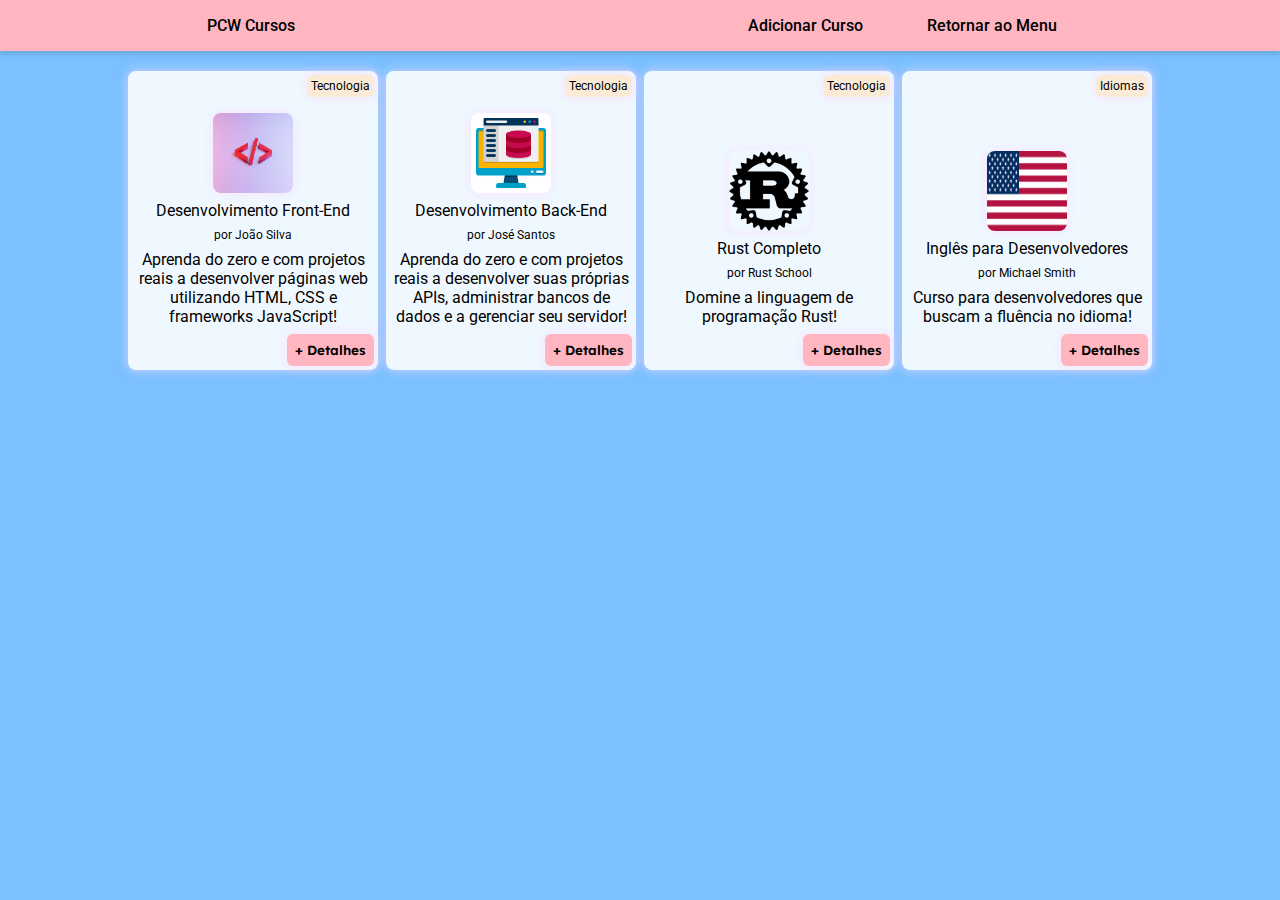
<file: src/pages/cursos/index.html>
<!DOCTYPE html>
<html lang="pt-br">
  <head>
    <meta charset="UTF-8" />
    <meta name="viewport" content="width=device-width, initial-scale=1.0" />

    <link rel="preconnect" href="https://fonts.googleapis.com" />
    <link rel="preconnect" href="https://fonts.gstatic.com" crossorigin />

    <title>Trabalho Final PCW - Página de Produtos (Cursos)</title>

    <link rel="stylesheet" href="../../global.css" />
    <link rel="stylesheet" href="./styles.css" />

    <link
      rel="shortcut icon"
      href="../../../images/frontend.jpg"
      type="image/x-icon"
    />

    <link
      href="https://fonts.googleapis.com/css2?family=Lexend+Deca:wght@100..900&family=Roboto:ital,wght@0,100..900;1,100..900&display=swap"
      rel="stylesheet"
    />

    <script src="./curso.js"></script>
  </head>
  <body>
    <header>
      <div id="navbar">
        <a id="title" onclick="handleShowCoursesListPage()">PCW Cursos</a>

        <div id="navbarLinkGroup">
          <a class="navbarLink" onclick="handleShowAddCoursePage()">
            Adicionar Curso
          </a>

          <a href="../../../index.html" class="navbarLink">Retornar ao Menu</a>
        </div>
      </div>
    </header>
    <main>
      <div id="coursesList"></div>
    </main>
  </body>
</html>
</file>
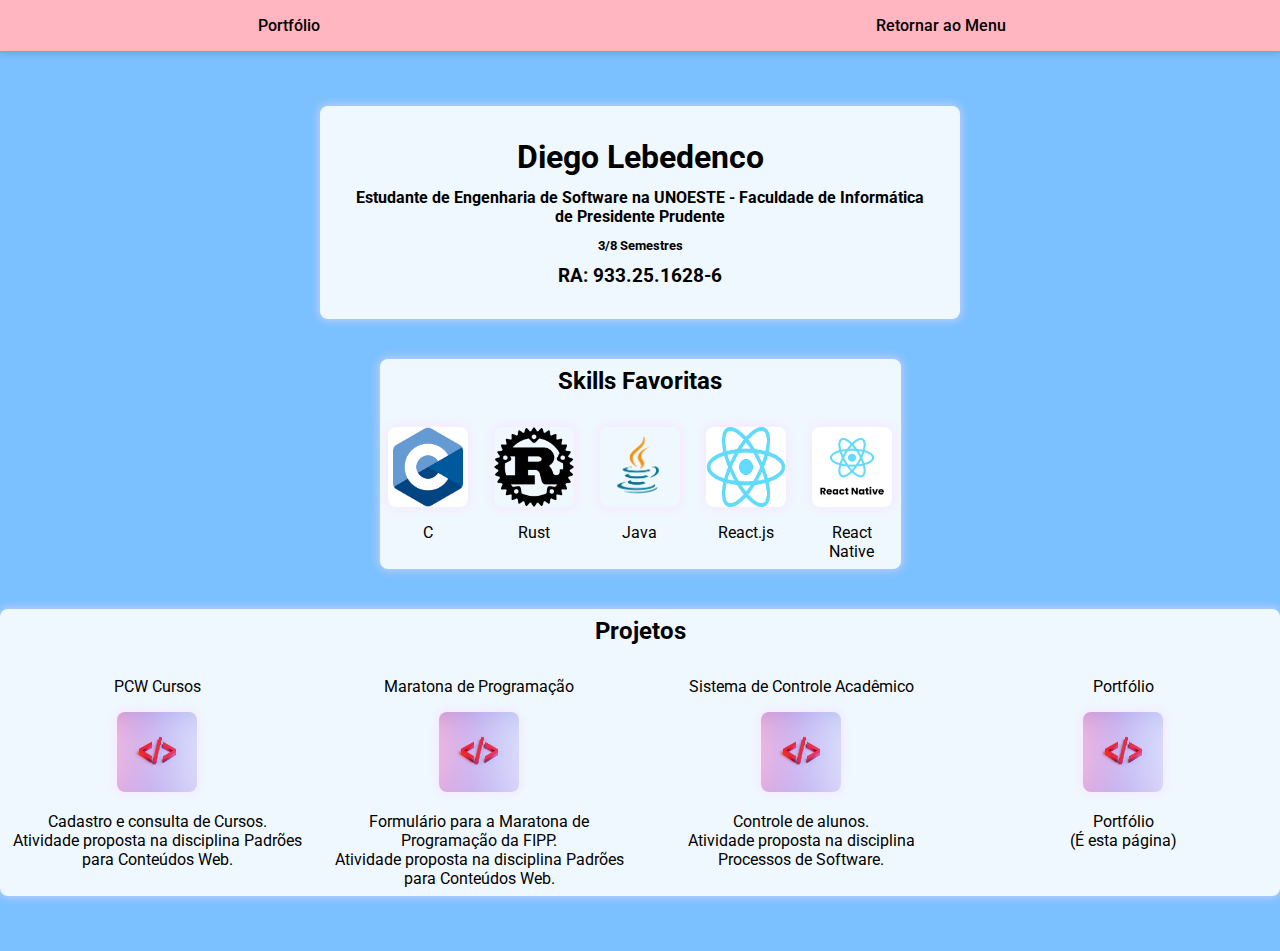
<file: src/pages/portfolio/index.html>
<!DOCTYPE html>
<html lang="pt-br">
  <head>
    <meta charset="UTF-8" />
    <meta name="viewport" content="width=device-width, initial-scale=1.0" />

    <link rel="preconnect" href="https://fonts.googleapis.com" />
    <link rel="preconnect" href="https://fonts.gstatic.com" crossorigin />

    <title>Trabalho Final PCW - Página do Aluno (Portfólio)</title>

    <link rel="stylesheet" href="../../global.css" />
    <link rel="stylesheet" href="./styles.css" />

    <link
      rel="shortcut icon"
      href="../../../images/frontend.jpg"
      type="image/x-icon"
    />

    <link
      href="https://fonts.googleapis.com/css2?family=Lexend+Deca:wght@100..900&family=Roboto:ital,wght@0,100..900;1,100..900&display=swap"
      rel="stylesheet"
    />
  </head>
  <body>
    <header>
      <div id="navbar">
        <a id="title">Portfólio</a>

        <div id="navbarLinkGroup">
          <a class="navbarLink" href="../../../index.html">Retornar ao Menu</a>
        </div>
      </div>
    </header>
    <main>
      <div id="profile" class="card">
        <h1>Diego Lebedenco</h1>
        <h4>
          Estudante de Engenharia de Software na UNOESTE - Faculdade de
          Informática de Presidente Prudente
        </h4>
        <h5>3/8 Semestres</h5>
        <h3>RA: 933.25.1628-6</h3>
      </div>

      <div class="card container">
        <h2>Skills Favoritas</h2>

        <div class="list">
          <div>
            <img src="../../../images/c.png" />
            <span>C</span>
          </div>

          <div>
            <img src="../../../images/rust.png" />
            <span>Rust</span>
          </div>

          <div>
            <img src="../../../images/java.webp" />
            <span>Java</span>
          </div>

          <div>
            <img src="../../../images/react.png" />
            <span>React.js</span>
          </div>

          <div>
            <img src="../../../images/reactnative.png" />
            <span>React Native</span>
          </div>
        </div>
      </div>

      <div class="card container">
        <h2>Projetos</h2>
        <div class="list">
          <div>
            <span>PCW Cursos</span>
            <a href="../cursos/index.html">
              <img src="../../../images/frontend.jpg" />
            </a>
            <span>
              Cadastro e consulta de Cursos.<br />
              Atividade proposta na disciplina Padrões para Conteúdos Web.
            </span>
          </div>

          <div>
            <span>Maratona de Programação</span>
            <a href="#">
              <img src="../../../images/frontend.jpg" />
            </a>
            <span>
              Formulário para a Maratona de Programação da FIPP.<br />
              Atividade proposta na disciplina Padrões para Conteúdos Web.
            </span>
          </div>

          <div>
            <a href="https://github.com/Lebedenco/PS-SCA">
              Sistema de Controle Acadêmico
            </a>

            <a href="https://lebedenco.github.io/PS-SCA/src/public/index.html">
              <img src="../../../images/frontend.jpg" />
            </a>

            <span>
              Controle de alunos.<br />
              Atividade proposta na disciplina Processos de Software.
            </span>
          </div>

          <div>
            <span>Portfólio</span>
            <a href="#">
              <img src="../../../images/frontend.jpg" />
            </a>
            <span>Portfólio<br />(É esta página)</span>
          </div>
        </div>
      </div>
    </main>
  </body>
</html>
</file>
<file: src/global.css>
:root {
  --light: white;
  --warn: rgb(245, 110, 110);

  --primary: lightpink;
  --secondary: aliceblue;
  --tertiary: antiquewhite;
  --tertiary-100: rgb(237, 211, 188);

  --bg-primary: rgb(123, 193, 255);
  --bg-secondary: rgb(82, 174, 255);

  --shadow-primary: rgba(252, 217, 255, 0.5);
  --shadow-secondary: rgba(252, 217, 255, 0.75);
}

* {
  margin: 0;
  padding: 0;

  box-sizing: border-box;
}

body {
  font-family: "Roboto", sans-serif;

  background-color: var(--bg-primary);
}

a {
  color: black;

  text-decoration: none;
}

button {
  padding: 0.5rem;

  align-self: flex-end;

  font-family: "Lexend Deca", sans-serif;
  font-weight: 600;

  background-color: var(--primary) !important;

  border: 0;
  border-radius: 6px;

  box-shadow: 0px 0px 8px 2px var(--shadow-primary);

  transition: all 0.2s;
}

button:hover {
  color: var(--light);
  background-color: var(--bg-secondary) !important;

  transform: scale(1.15);
  transform: translate(-2px, 0);

  cursor: pointer;
}

img {
  width: 5rem;
  height: 5rem;

  border-radius: 8px;
  box-shadow: 0px 0px 8px 2px var(--shadow-primary);

  transition: all 0.2s;
}

img:hover {
  transform: scale(1.15);
  translate: 0 -5px;

  box-shadow: -1px 4px 8px 2px var(--shadow-secondary);
}

main {
  display: flex;
  justify-content: center;
  align-items: center;
}

/* --- Navbar --- */

#navbar {
  padding: 0 0.25rem;

  display: flex;
  align-items: center;
  gap: 2rem;

  justify-content: space-around;
  background-color: var(--primary);

  box-shadow: 0px 0px 8px 2px rgba(0, 0, 0, 0.175);
}

#title {
  font-weight: 700;

  justify-self: flex-start;
}

#navbar a {
  font-weight: 500;
  cursor: pointer;
}

#navbarLinkGroup {
  display: flex;
  gap: 2rem;
}

.navbarLink {
  padding: 1rem;
  transition: all 0.1s;
}

.navbarLink:hover {
  transform: translate(2px, -1px);

  border-radius: 8px;
  background-color: var(--bg-secondary);
  box-shadow: 0px 0px 4px 4px rgb(131, 150, 255, 0.25);
  color: white;
}

/* --- Card --- */

.card {
  background-color: var(--secondary);
  border-radius: 8px;

  box-shadow: 0px 0px 8px 2px var(--shadow-primary);
}
</file>
<file: src/pages/cursos/styles.css>
/* --- Lista de Cursos --- */

#coursesList {
  width: 1200px;
  padding: 1.25rem;

  display: flex;
  justify-content: center;

  flex-wrap: wrap;
  gap: 0.5rem;
}

.courseContainer {
  min-width: 250px;
  max-width: 250px;
  padding: 0.25rem;

  flex: 1 1 250px;

  display: flex;
  flex-direction: column;
  justify-content: space-between;

  gap: 1rem;
}

.courseCategory {
  padding: 0.25rem;
  font-size: 0.75rem;

  align-self: flex-end;

  background-color: var(--tertiary);
  
  box-shadow: 0px 0px 8px 2px var(--shadow-primary);
  border-radius: 6px;

  transition: all 0.2s;
}

.courseCategory:hover {
  transform: scale(1.05);

  background-color: var(--tertiary-100);
}

.course {
  display: flex;
  flex-direction: column;
  align-items: center;

  gap: 0.5rem;

  text-align: center;
}

.courseTeacher {
  font-size: 0.75rem;
}

.courseCategory {
  cursor: pointer;

  transition: all 0.2s;
}

/* --- Adicionar Curso --- */

#addCourseForm {
  width: 900px;
  margin: 1rem;
  padding: 1.25rem;

  font-size: 1.25rem;

  display: flex;
  flex-direction: column;

  gap: 1rem;
}

#addCourseForm .card {
  padding: 1rem;

  display: flex;
  justify-content: space-between;

  gap: 1rem;

  background-color: var(--light);
}

#addCourseForm .card img {
  padding: 1rem;

  background-color: var(--secondary);
}

.selectedCourse {
  background-color: var(--primary) !important;
}

.addCourseFormLabel {
  font-weight: 500;
}

.addCourseFormInput,
.addCourseFormTextArea,
.addCourseFormSelect,
.addCourseFormButton {
  width: 100%;
  padding: 1rem;

  border: 0;
  border-radius: 8px;

  box-shadow: 1px 1px 8px var(--shadow-primary);
  background-color: var(--light);
}

.addCourseFormField {
  display: flex;
  justify-content: space-between;
}

.addCourseFormButton {
  width: 16rem;
  margin-top: 2rem;
}

/* Detalhes do Curso */

.courseCard {
  margin: 1rem;
  padding: 1rem;

  display: flex;
  flex-direction: column;
  align-items: center;

  gap: 1rem;
  line-height: 1.5rem;
}

.courseCard img {
  width: 15rem;
  height: 15rem;
  margin: 2rem 0;
}

.buyCourse {
  width: 100%;

  display: flex;
  justify-content: space-between;

  gap: 1rem;

  color: var(--warn);
}

.buyCourse div {
  margin-top: 2rem;

  display: flex;
  flex-direction: column;
  justify-content: center;

  gap: 0.25rem;
}

.buyCourse div span {
  align-self: center;

  font-size: 0.75rem;
}

.buyCourse button {
  width: 16rem;
  padding: 1.25rem;
}
</file>
<file: src/pages/portfolio/styles.css>
main {
  height: 100vh;

  flex-direction: column;

  gap: 2.5rem;
}

h2,
h4,
span {
  text-align: center;
}

#profile {
  padding: 2rem;

  display: flex;
  flex-direction: column;
  align-items: center;

  width: 50%;

  gap: 0.75rem;
}

.container {
  display: flex;
  flex-direction: column;
  padding: 0.5rem;
  gap: 2rem;
}

.list {
  width: 100%;

  display: flex;

  gap: 1.5rem;
}

.list div {
  display: flex;
  flex-direction: column;
  align-items: center;
  width: 100%;
  gap: 1rem;
}
</file>
